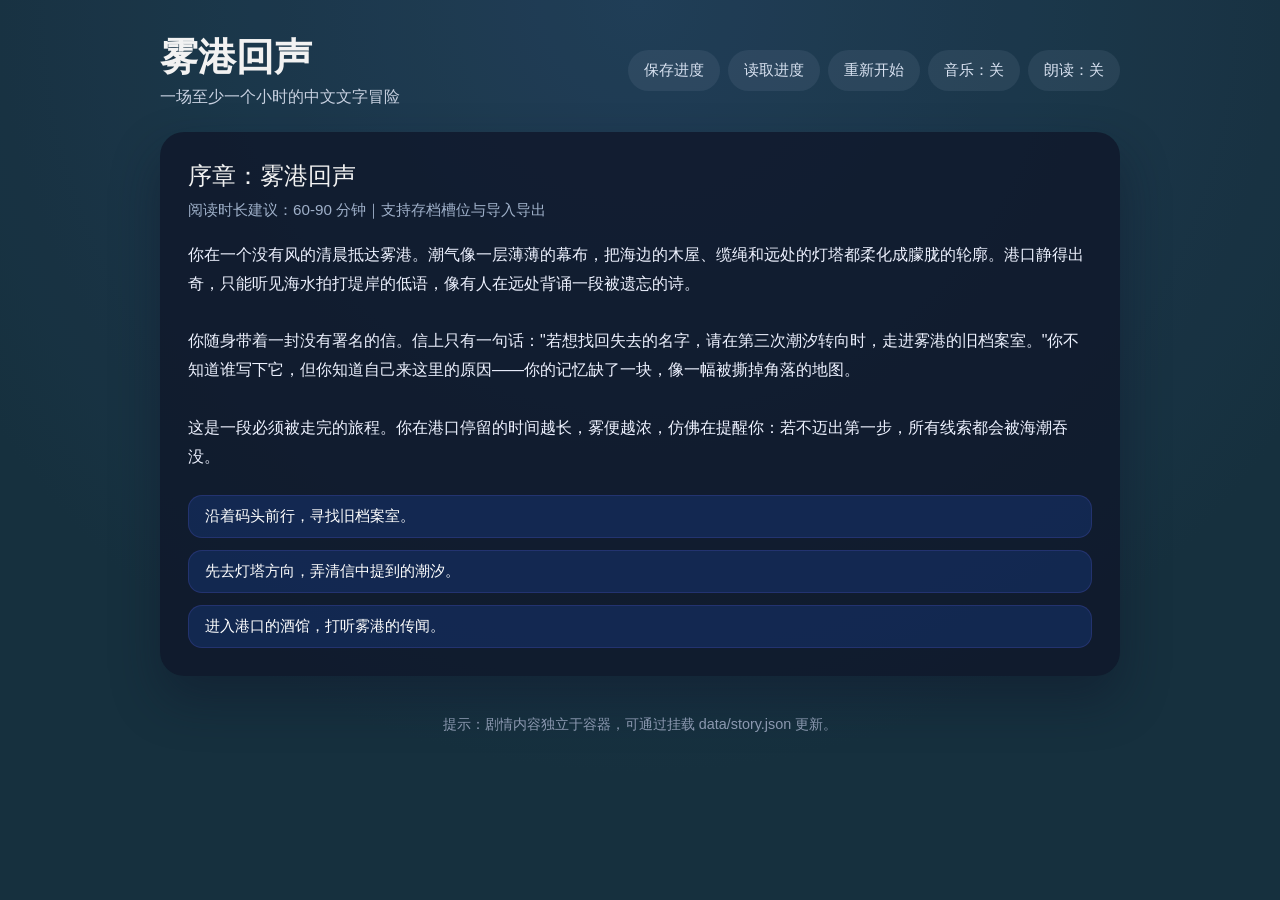
<file: index.html>
<!DOCTYPE html>
<html lang="zh-CN">
<head>
  <meta charset="UTF-8" />
  <meta name="viewport" content="width=device-width, initial-scale=1.0" />
  <title>雾港回声 · 文字冒险</title>
  <link rel="stylesheet" href="styles.css" />
</head>
<body>
  <div class="scene-overlay" id="sceneOverlay" aria-hidden="true"></div>
  <main class="game">
    <header class="game__header">
      <div>
        <h1>雾港回声</h1>
        <p class="subtitle">一场至少一个小时的中文文字冒险</p>
      </div>
      <div class="game__controls">
        <button id="saveBtn" class="ghost">保存进度</button>
        <button id="loadBtn" class="ghost">读取进度</button>
        <button id="restartBtn" class="ghost">重新开始</button>
        <button id="toggleMusic" class="ghost">音乐：关</button>
        <button id="toggleNarration" class="ghost">朗读：关</button>
      </div>
    </header>

    <section class="card">
      <div class="card__title" id="sceneTitle">加载中…</div>
      <div class="card__meta" id="sceneMeta"></div>
      <div class="card__content" id="sceneText"></div>
      <div class="card__choices" id="choices"></div>
    </section>

    <footer class="game__footer">
      <p>提示：剧情内容独立于容器，可通过挂载 data/story.json 更新。</p>
    </footer>
  </main>

  <audio id="bgm" loop></audio>
  <script src="script.js"></script>
</body>
</html>
</file>
<file: styles.css>
:root {
  color-scheme: dark;
  font-family: "Noto Sans SC", "Microsoft YaHei", sans-serif;
  background: #0f1115;
  color: #f2f2f2;
}

* {
  box-sizing: border-box;
}

body {
  margin: 0;
  min-height: 100vh;
  display: flex;
  justify-content: center;
  padding: 32px 16px 48px;
  background: radial-gradient(circle at top, #1b2233, #0f1115 70%);
}

.scene-overlay {
  position: fixed;
  inset: 0;
  background: rgba(37, 99, 235, 0.15);
  opacity: 0;
  transition: opacity 0.6s ease, background 0.6s ease;
  pointer-events: none;
  z-index: 0;
}

.game {
  width: min(960px, 100%);
  display: flex;
  flex-direction: column;
  gap: 24px;
  position: relative;
  z-index: 1;
}

.game__header {
  display: flex;
  flex-wrap: wrap;
  gap: 16px;
  align-items: center;
  justify-content: space-between;
}

h1 {
  font-size: 2.4rem;
  margin: 0 0 4px;
}

.subtitle {
  margin: 0;
  color: #c7d0e0;
}

.game__controls {
  display: flex;
  flex-wrap: wrap;
  gap: 8px;
  justify-content: flex-end;
}

button {
  border: none;
  padding: 10px 16px;
  border-radius: 999px;
  background: #2563eb;
  color: #fff;
  font-size: 0.95rem;
  cursor: pointer;
  transition: transform 0.2s ease, background 0.2s ease;
}

button:hover {
  transform: translateY(-1px);
  background: #3b82f6;
}

button.ghost {
  background: rgba(148, 163, 184, 0.12);
  color: #d9e2f1;
}

button.ghost:hover {
  background: rgba(148, 163, 184, 0.24);
}

.card {
  background: rgba(15, 23, 42, 0.8);
  border-radius: 24px;
  padding: 28px;
  box-shadow: 0 24px 48px rgba(15, 23, 42, 0.45);
}

.card__title {
  font-size: 1.5rem;
  margin-bottom: 8px;
}

.card__meta {
  color: #9fb0c9;
  font-size: 0.95rem;
  margin-bottom: 20px;
}

.card__content {
  line-height: 1.8;
  white-space: pre-wrap;
  margin-bottom: 24px;
  color: #eef2ff;
}

.card__choices {
  display: grid;
  gap: 12px;
}

.card__choices button {
  width: 100%;
  text-align: left;
  border-radius: 14px;
  background: rgba(37, 99, 235, 0.18);
  border: 1px solid rgba(99, 102, 241, 0.2);
}

.card__choices button:hover {
  background: rgba(37, 99, 235, 0.28);
}

.game__footer {
  color: #8b98b0;
  font-size: 0.9rem;
  text-align: center;
}

@media (max-width: 640px) {
  .card {
    padding: 20px;
  }

  h1 {
    font-size: 2rem;
  }
}
</file>
